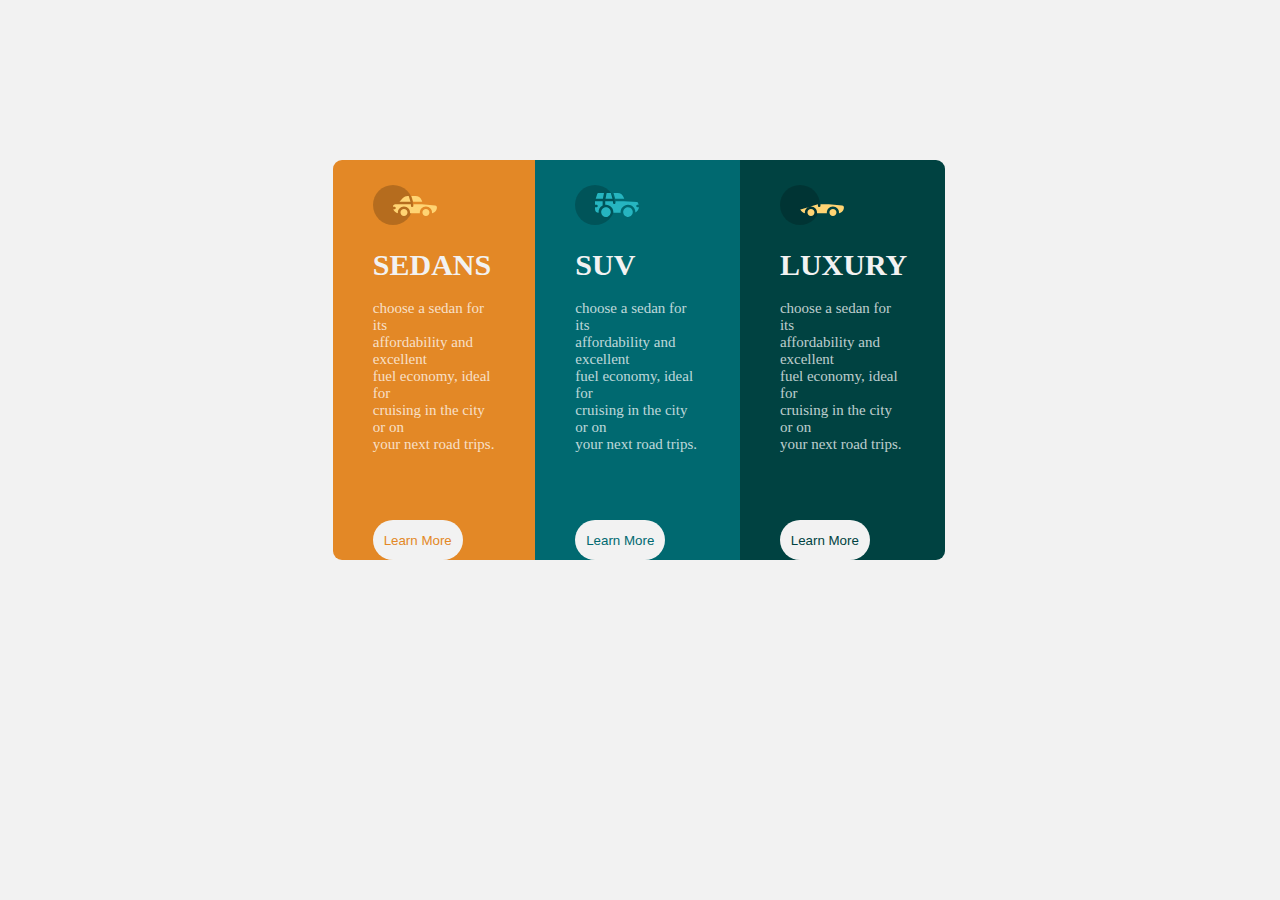
<file: index.html>
<!DOCTYPE html>
<html lang="en">

<head>
    <meta charset="UTF-8">
    <meta http-equiv="X-UA-Compatible" content="IE=edge">
    <meta name="viewport" content="width=device-width, initial-scale=1.0">
    <link rel="stylesheet" href="css/style.css">
    <link rel="stylesheet" media="screen and (max-width: 768px)" href="css/mobile.css">
    <title>Document</title>
</head>

<body>
    <section class="box">
        <div class="container">
            <svg width="64" height="40" xmlns="http://www.w3.org/2000/svg" class="icons">
                <g fill="none" fill-rule="evenodd">
                    <circle fill="#000" opacity=".201" cx="20" cy="20" r="20" />
                    <path
                        d="M52.936 24.11c1.942 0 3.517 1.542 3.517 3.445 0 1.903-1.575 3.445-3.517 3.445s-3.516-1.542-3.516-3.445c0-1.903 1.574-3.445 3.516-3.445zm-21.957
             0c1.942 0 3.517 1.542 3.517 3.445 0 1.903-1.575 3.445-3.517 3.445s-3.516-1.542-3.516-3.445c0-1.903 1.574-3.445 3.516-3.445zm6.948-4.848v1.429c0 .716.61 1.293 1.348 
            1.259a1.295 1.295 0 001.225-1.295v-1.393h8.256l13.483 1.313c.956.093 1.676.881 1.676 1.814 0 2.89-2.126 5.303-4.926 5.819.397-3.557-2.458-6.62-6.053-6.62-3.646
            0-6.504 3.14-6.039 6.723h-9.879c.466-3.588-2.397-6.722-6.039-6.722-3.595 0-6.45 3.062-6.052 6.62-2.14-.398-3.916-1.912-4.61-3.931h1.142c.731 0 1.32-.598 1.285-1.322-.033-.678-.629-1.2-1.322-1.2H20v-.251c0-1.274 1.066-2.243 2.306-2.243h15.62zM42.59 11c2.645 0 4.99 1.556 5.972 
            3.963l.726 1.779H40.17L38.413 11h4.178zm-6.865 0l1.758 5.741H26.505l3.357-3.654A6.502 6.502 0 0134.644 11h1.082z"
                        fill="#FFD473" fill-rule="nonzero" />
                </g>
            </svg><br>

            <h1>SEDANS</h1>
            <P class="pee">
                choose a sedan for its <br> affordability and excellent <br>
                fuel economy, ideal for <br> cruising in the city or on <br>
                your next road trips.
            </P> <br>
            <button class="btn" type="submit">Learn More</button>
        </div>




        <div class="container2">
            <svg width="64" height="40" xmlns="http://www.w3.org/2000/svg" class="icons"><g fill="none" fill-rule="evenodd"><circle fill="#000" opacity=".201" cx="20" cy="20" r="20"/><path d="M31.002 22.358c2.917 0
                 5.18 2.593 4.762 5.506a4.828 4.828 0 01-2.962 3.778 4.797 4.797 0 
                01-5.3-1.165c-1.188-1.26-1.235-2.613-1.263-2.613-.42-2.924 1.857-5.506 4.763-5.506zm22 0c3.457 0 5.798 3.567 4.41 6.744A4.816 4.816 0 0152.3 31.94a4.826 4.826 0 01-4.06-4.077c-.42-2.915 1.846-5.506 4.762-5.506zm-15.04-6.083v1.462a1.29 1.29 
                0 001.352 1.29c.693-.033 1.227-.631 1.227-1.326v-1.426h8.3l13.056.716a1.29 1.29 0 011.164.917c.27.895.446 1.477.563 1.87h-1.047c-.694 0-1.291.534-1.324 1.228a1.29 1.29 0 001.288 1.352h1.445c-.164 2.225-1.57
                 4.193-3.6 5.05.13-4.212-3.255-7.63-7.384-7.63-4.317 0-7.762 3.718-7.358 8.086h-7.285c.43-4.655-3.503-8.531-8.131-8.046v-3.543h7.734zm-10.312 0v4.308a7.4 7.4 0 00-4.006 7.274 3.874 3.874 0
                 01-3.642-3.864v-1.635h1.46a1.29 1.29 0 000-2.58h-1.461v-3.213l.003-.29h7.646zm14.986-8.196c2.65 0 5 1.592 5.984 4.055l.63 1.579a5.525 5.525 0 01-.065-.004l-.026-.002-.034-.002-.022-.002a4.178 4.178 0 00-.224-.006l-.098-.001h-.039l-.136-.001h-.052l-.326-.001H40.211L38.528 8.08zm-13.632 0l-1.122 5.616h-7.144l1.47-4.71a1.29 1.29 0 011.231-.906h5.565zm6.832 0l1.683 5.615h-7.007l1.121-5.615h4.203z" fill="#26B5C0" fill-rule="nonzero"/></g></svg>
           <br>

            <h1>SUV</h1>
            <P class="pee">
                choose a sedan for its <br> affordability and excellent <br>
                fuel economy, ideal for <br> cruising in the city or on <br>
                your next road trips.
            </P> <br>
            <button class="btn2" type="submit">Learn More</button>
        </div>




        <div class="container3">
            <svg width="64" height="40" xmlns="http://www.w3.org/2000/svg" class="icons"><g fill="none" fill-rule="evenodd"><circle fill="#000" opacity=".201" cx="20" cy="20" r="20"/><path d="M52.936 24.11c1.942 0
                 3.517 1.542 3.517 3.445 0 1.903-1.575 3.445-3.517 3.445s-3.516-1.542-3.516-3.445c0-1.903 1.574-3.445 3.516-3.445zm-21.957 0c1.942 0 3.517 1.542 3.517 3.445 0 1.903-1.575 3.445-3.517 3.445s-3.516-1.542-3.516-3.445c0-1.903 1.574-3.445 3.516-3.445zm6.948-4.848v1.429c0
                  .716.61 1.293 1.348 1.259a1.295 1.295 0 001.225-1.295v-1.393h8.256l13.483 1.313c.956.093 1.676.881 1.676 1.814 0 2.89-2.126 5.303-4.926 5.819.397-3.557-2.458-6.62-6.053-6.62-3.646 0-6.504 3.14-6.039 6.723h-9.879c.466-3.588-2.397-6.722-6.039-6.722-3.595 0-6.45 3.062-6.052 6.62-2.14-.398-3.916-1.912-4.61-3.931h1.142c.731
                  \ 0 1.32-.598 1.285-1.322-.033-.678-.629-1.2-1.322-1.2H20v-.251c0-1.274 1.066-2.243 2.306-2.243h15.62zM42.59 11c2.645 0 4.99 1.556 5.972 3.963l.726 1.779H40.17L38.413 11h4.178zm-6.865 0l1.758 5.741H26.505l3.357-3.654A6.502 6.502 0 0134.644 
                11h1.082z" fill="#FFD473" fill-rule="nonzero"/></g></svg>
           <br>

            <h1>LUXURY</h1>
            <P class="pee">
                choose a sedan for its <br> affordability and excellent <br>
                fuel economy, ideal for <br> cruising in the city or on <br>
                your next road trips.
            </P> <br>
            <button class="btn3" type="submit">Learn More</button>
        </div>
    </section>

    <br>
    <div class="last"></div>

</body>

</html>
</file>
<file: css/style.css>
@import url('https://fonts.googleapis.com/css2?family=Alkatra&family=Montserrat:wght@300;400;500&family=Outfit:wght@400;700&family=Poppins:wght@300&display=swap');

  @import url('https://fonts.googleapis.com/css2?family=Alkatra&family=Montserrat:wght@300;400;500&family=Outfit:wght@400;700&family=Poppins:wght@300&display=swap');



*{
    margin: 0;
    padding: 0;
    box-sizing: border-box;
}

body {
    width: 100%;
    align-items: center;
    position: absolute;
    justify-content: center;
    background-color: hsl(0, 0%, 95%);
    font-size: 15px;
}

.box{
    max-width: 100%;
    position: relative;
    margin-top: 160px;
}


.container{
    margin-left: 26%;
     padding:10px 40px;
     width: 16%;
     height: 400px;
    border-top-left-radius: 9px;
    border-bottom-left-radius: 9px;
    display: inline-block;
    background-color:hsl(31, 77%, 52%);
     
}

 .container2{
     padding:10px 40px;
     width: 16%;
     height: 400px;
     display: inline-block;
     margin-left: -6px;
     background-color:hsl(184, 100%, 22%) ;
     
}
.container3{
    margin-left: -4px;
     padding:10px 40px;
     width: 16%;  
     height: 400px;
     border-top-right-radius: 9px;
     border-bottom-right-radius: 9px;
     display: inline-block;
     background-color: hsl(179, 100%, 13%);
}

.icons{
    margin-top: 12%;
}


h1{
    font-family: "Big Shoulders Display" sans-serif;
    font-size: 700;
    margin-top: 15%;
    color:  hsl(0, 0%, 95%);
}

.pee{
    margin-top: 15%;
    color: hsla(0, 0%, 100%, 0.75);
    font-family: "Lexend Deca" sans-serif;
    font-weight: 400;
}

.btn{
    margin-top: 40%;
    height: 40px;
    width: 72%;
    border-radius: 30px;
    background-color:  hsl(0, 0%, 95%);
    border: 0;
    color:hsl(31, 77%, 52%) ;
    cursor: pointer;
}

.btn2{
    margin-top: 40%;
    height: 40px;
    width: 72%;
    border-radius: 30px;
    background-color:  hsl(0, 0%, 95%);
    border: 0;
    color: hsl(184, 100%, 22%);
    cursor: pointer;
}

.btn3{
    margin-top: 40%;
    height: 40px;
    width: 72%;
    border-radius: 30px;
    background-color:  hsl(0, 0%, 95%);
    border: 0;
    color: hsl(179, 100%, 13%);
    cursor: pointer;
}


.btn:hover{
    color:hsl(0, 0%, 95%);
    background-color: hsl(31, 77%, 52%);
    border: 2px solid hsl(0, 0%, 95%);
}

.btn2:hover{
    color:hsl(0, 0%, 95%);
    background-color: hsl(184, 100%, 22%);
    border: 2px solid hsl(0, 0%, 95%);
}

.btn3:hover{
    color:hsl(0, 0%, 95%);
    background-color: hsl(179, 100%, 13%);
    border: 2px solid hsl(0, 0%, 95%);
}
</file>
<file: css/mobile.css>
.box{
    display:inline;
    max-width: 600px;
    align-content: center;
    justify-content: center;
    height: 100vh;
}



.container{
  margin-left: 16%;
    margin-top: 40px;
    display: block;
    border-top-right-radius: 9px;
    border-top-left-radius: 9px;
    border-bottom-left-radius: 0;
    width: 70%;
    padding-left: 60px;
    height: 370px;
    
}

.container2{
    margin-left: 16%;
    display: block;
    width: 70%;
    padding-left: 60px;
    height: 370px;
    
}

.container3{
    border-top-right-radius: 0px;
    border-top-left-radius: 0px;
    border-bottom-left-radius: 9px;
    margin-left: 16%;
    display: block;
    width: 70%;
    padding-left: 60px;
    height: 370px;
}

.pee{
    padding-bottom: 30px;
}

.btn, .btn2, .btn3{
   margin-top: -5%;
   width: 65%;
   height: 36px;
}
</file>
